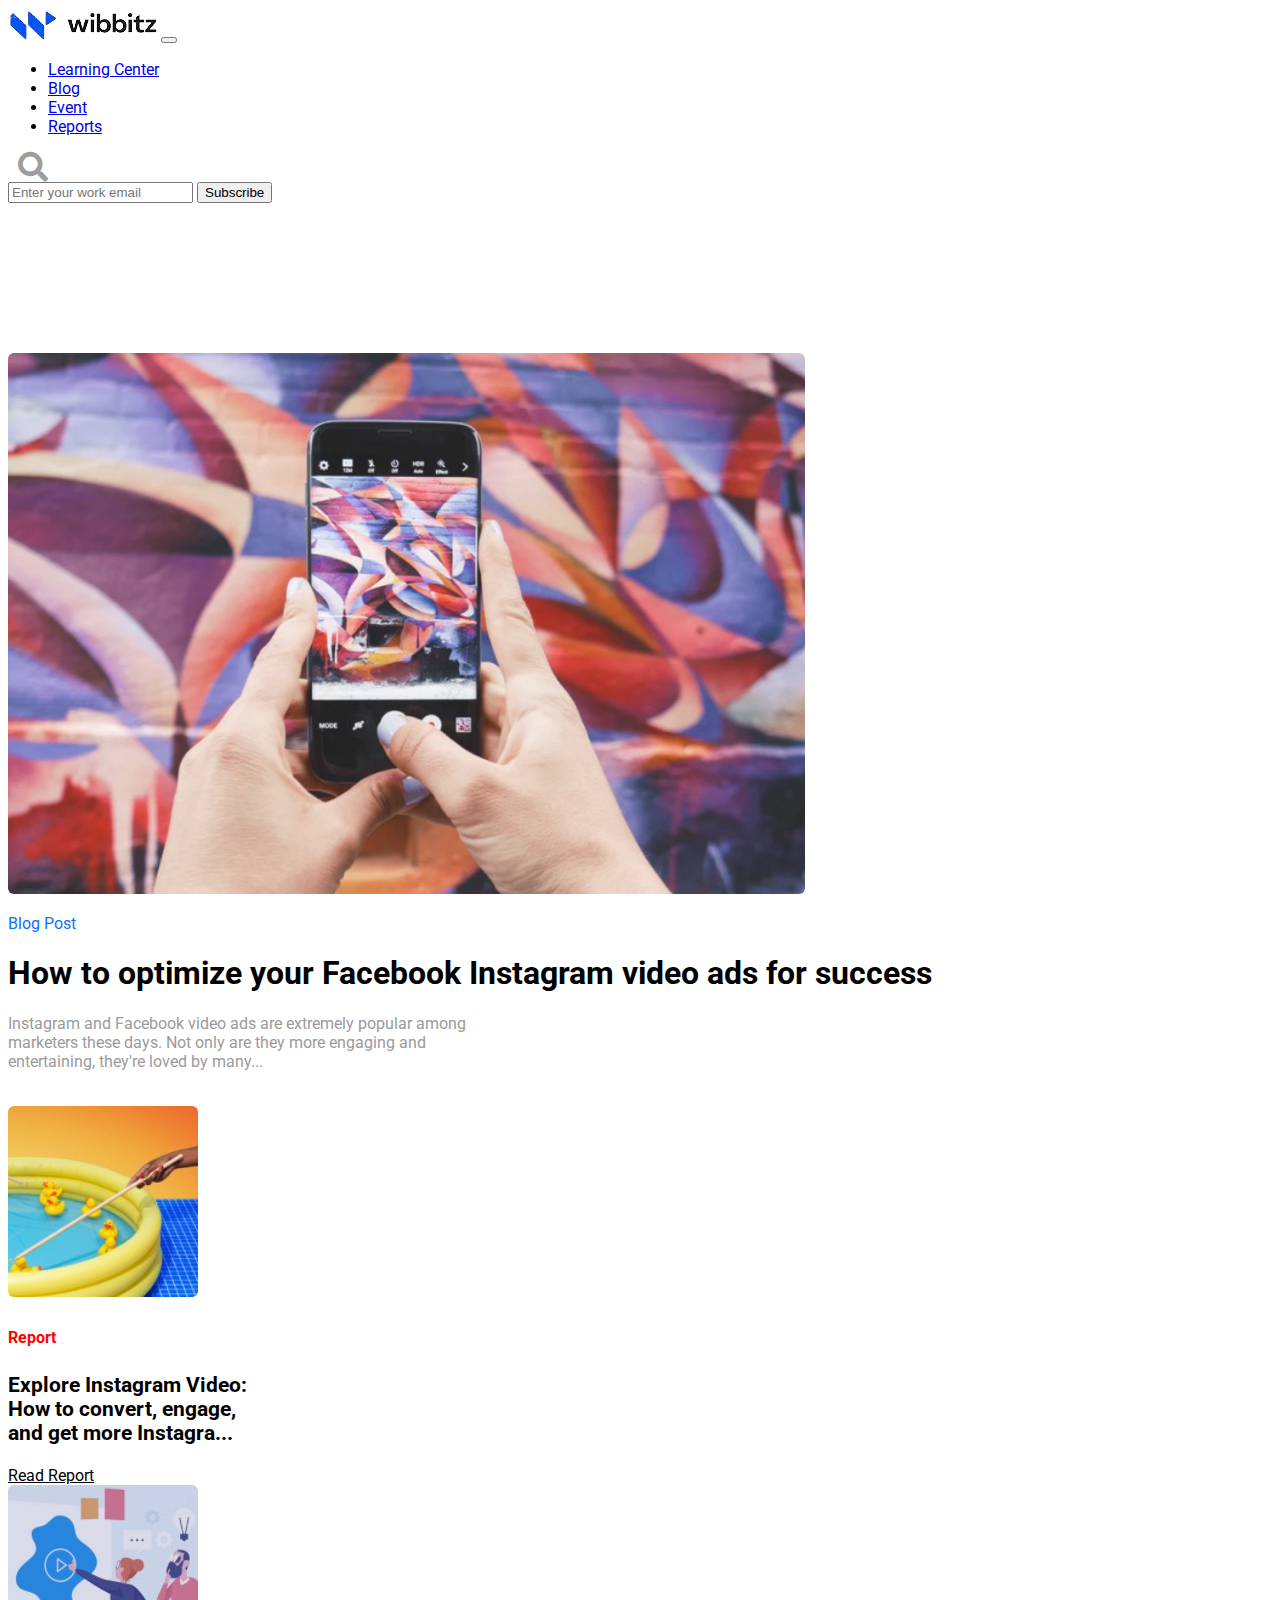
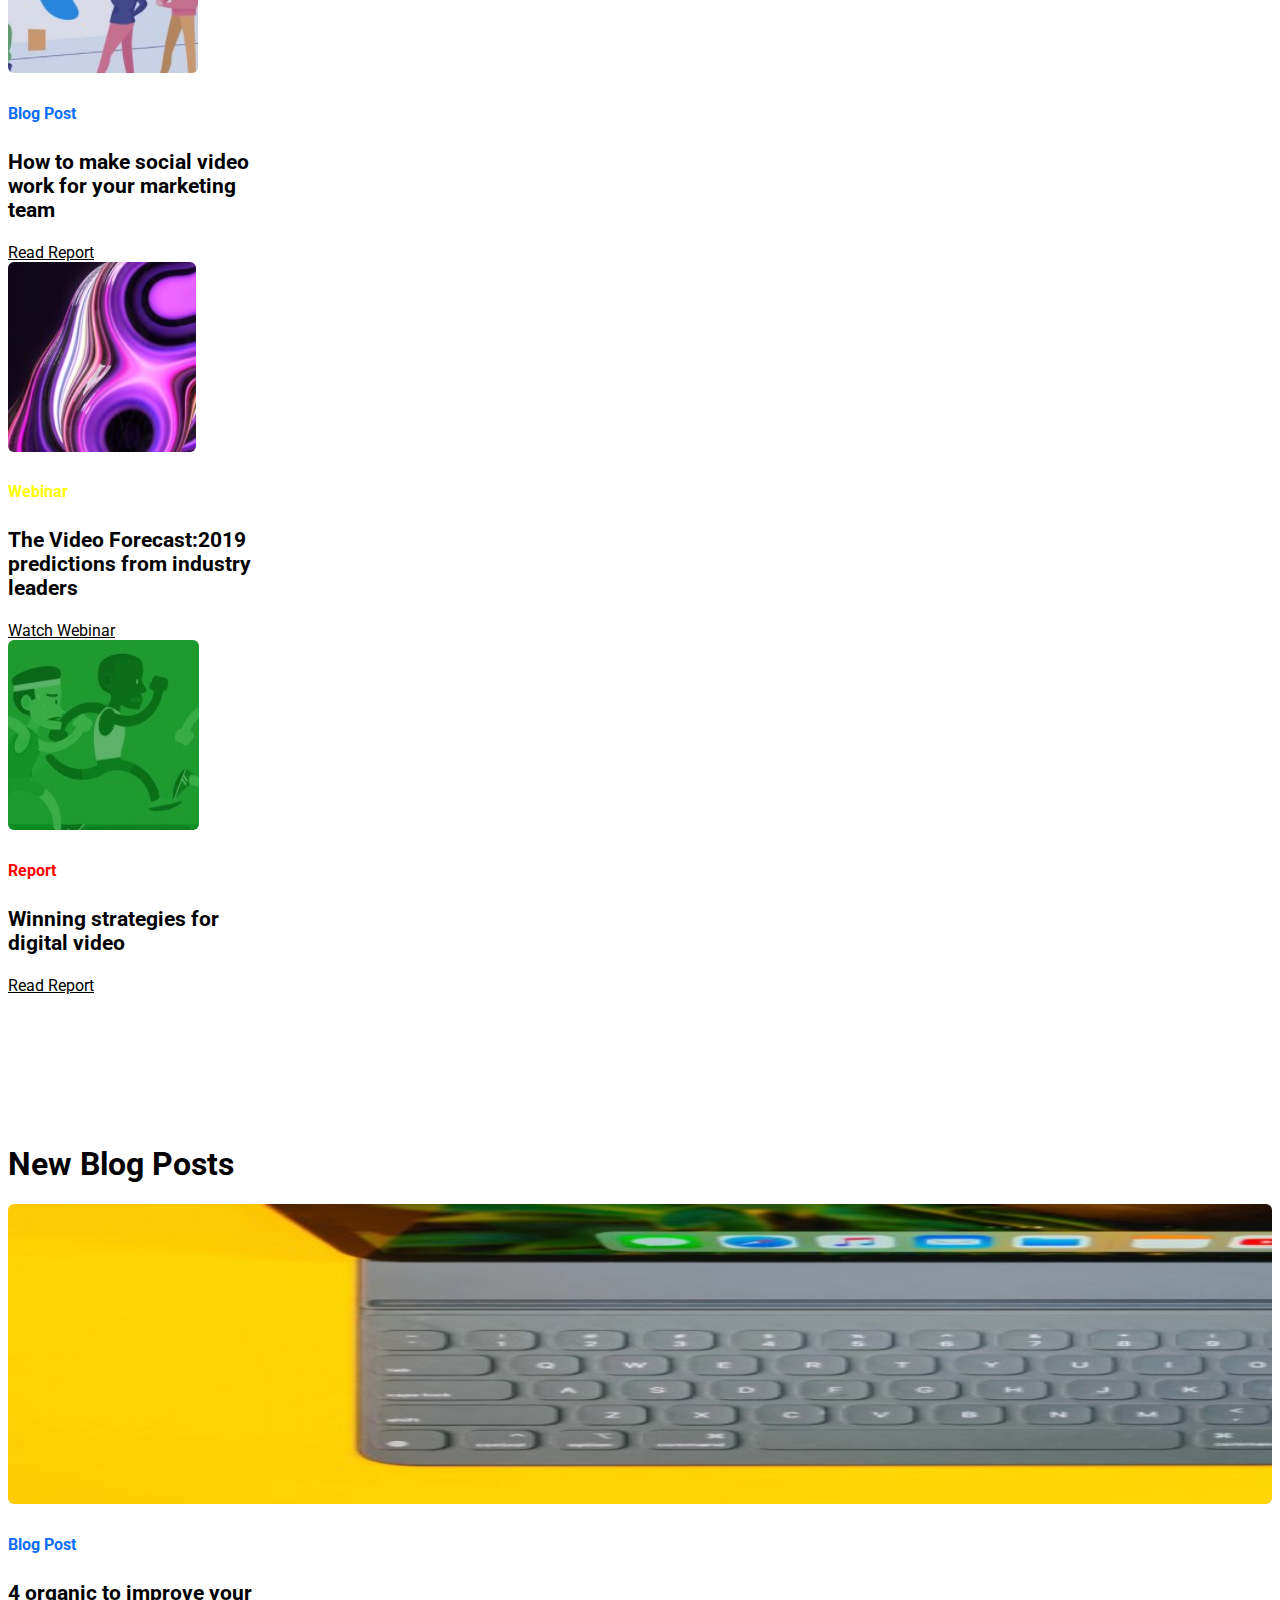
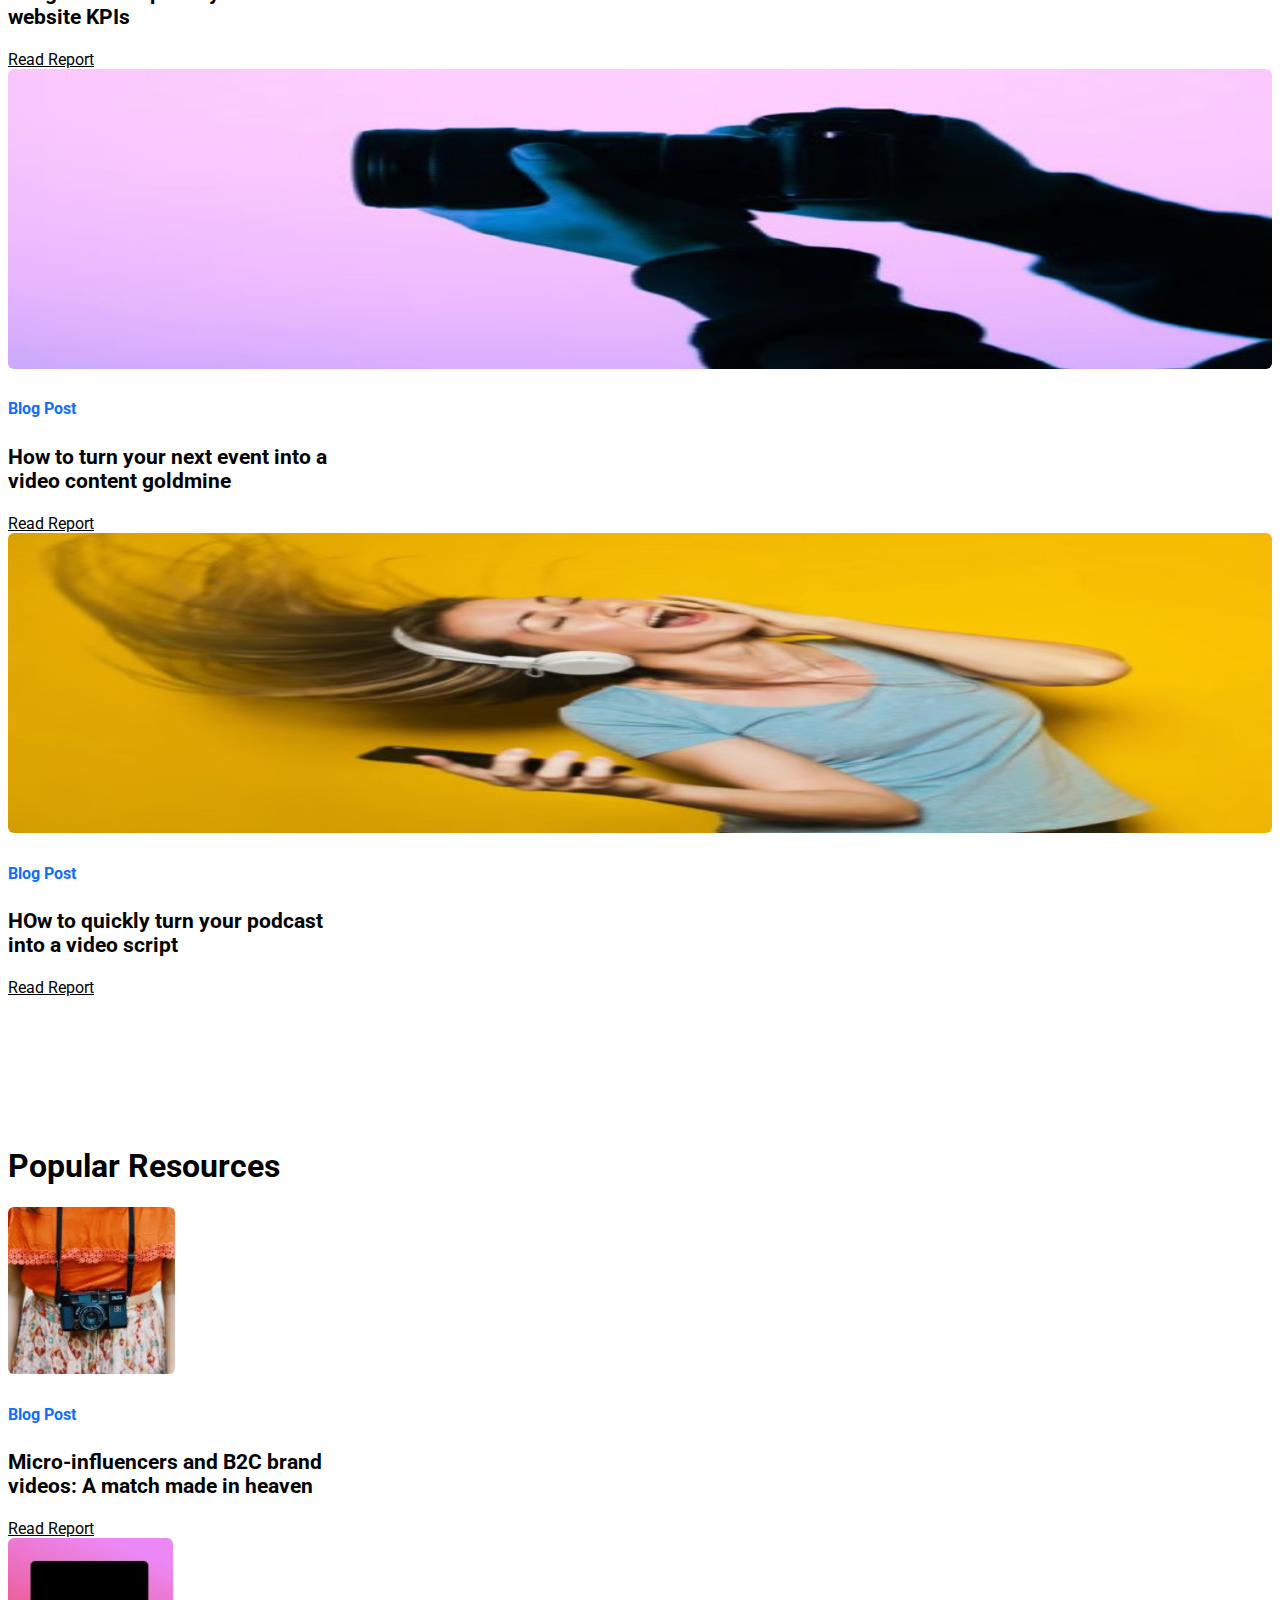
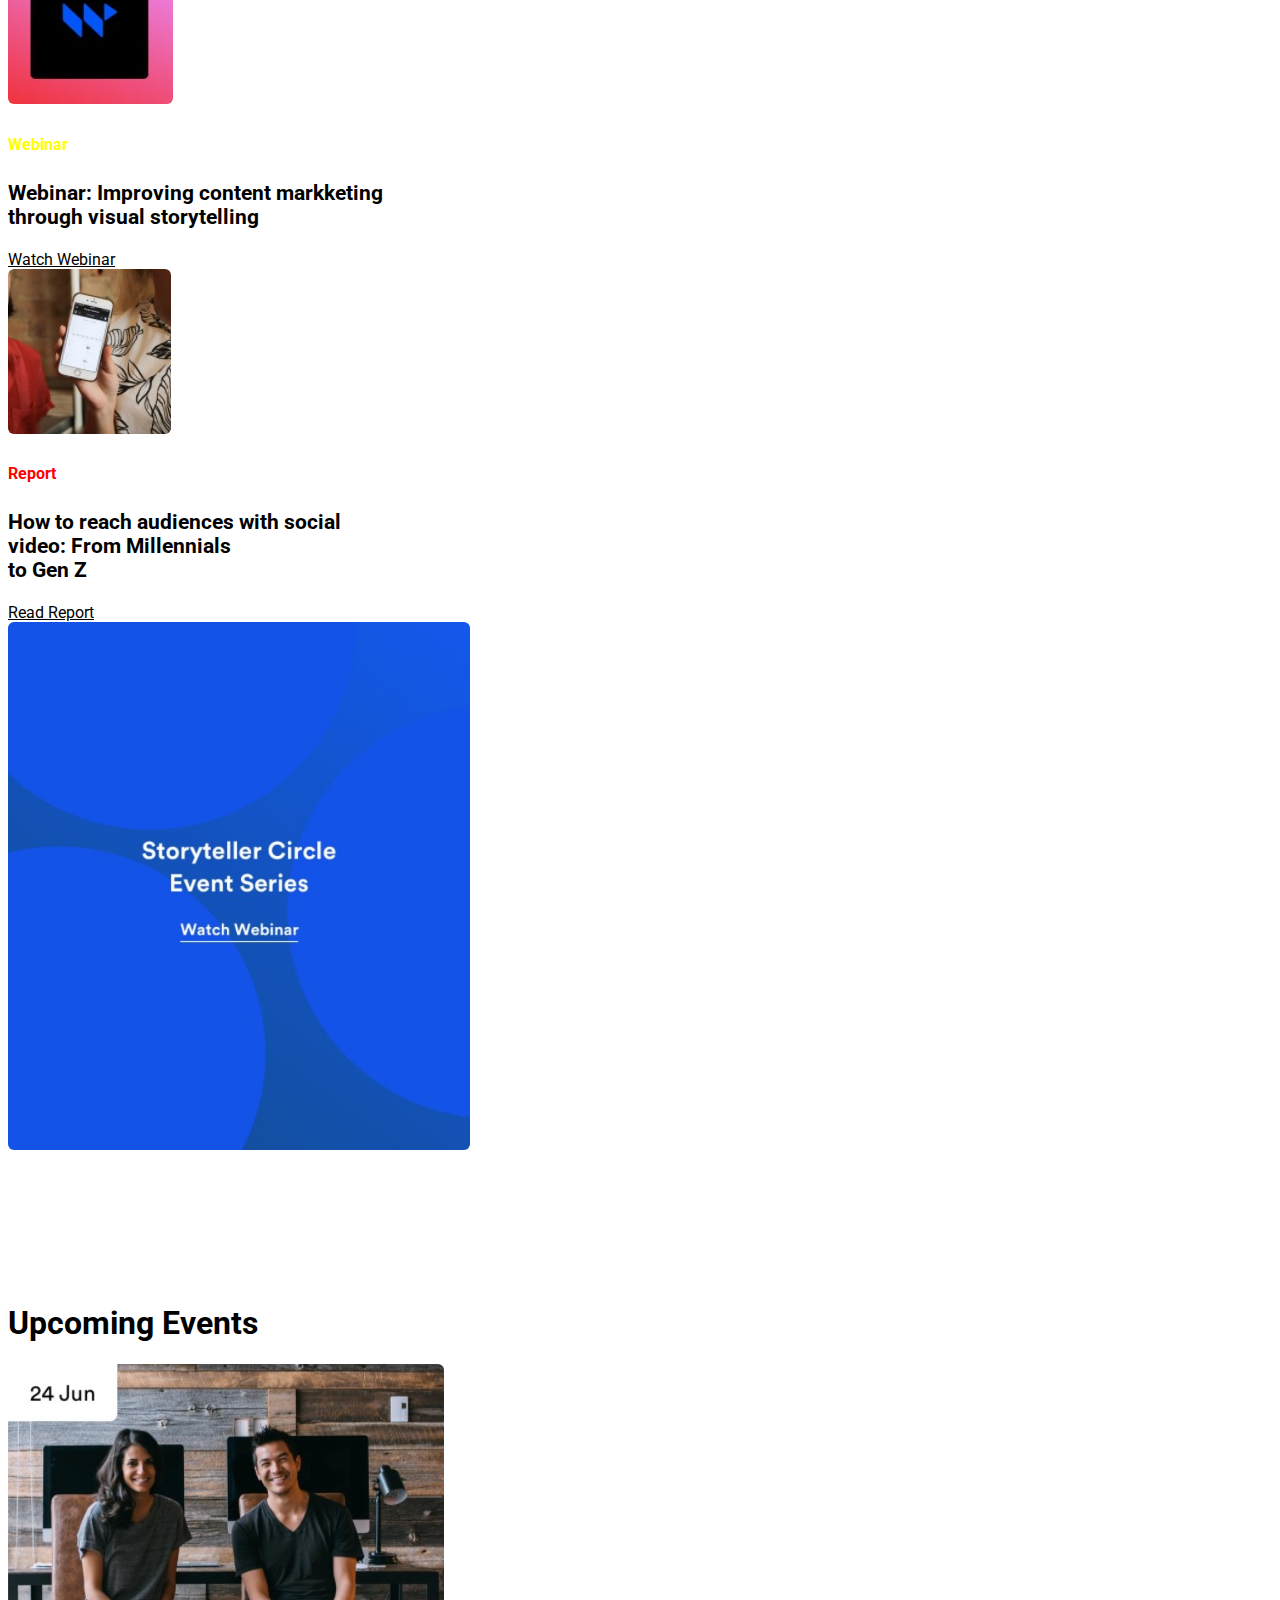
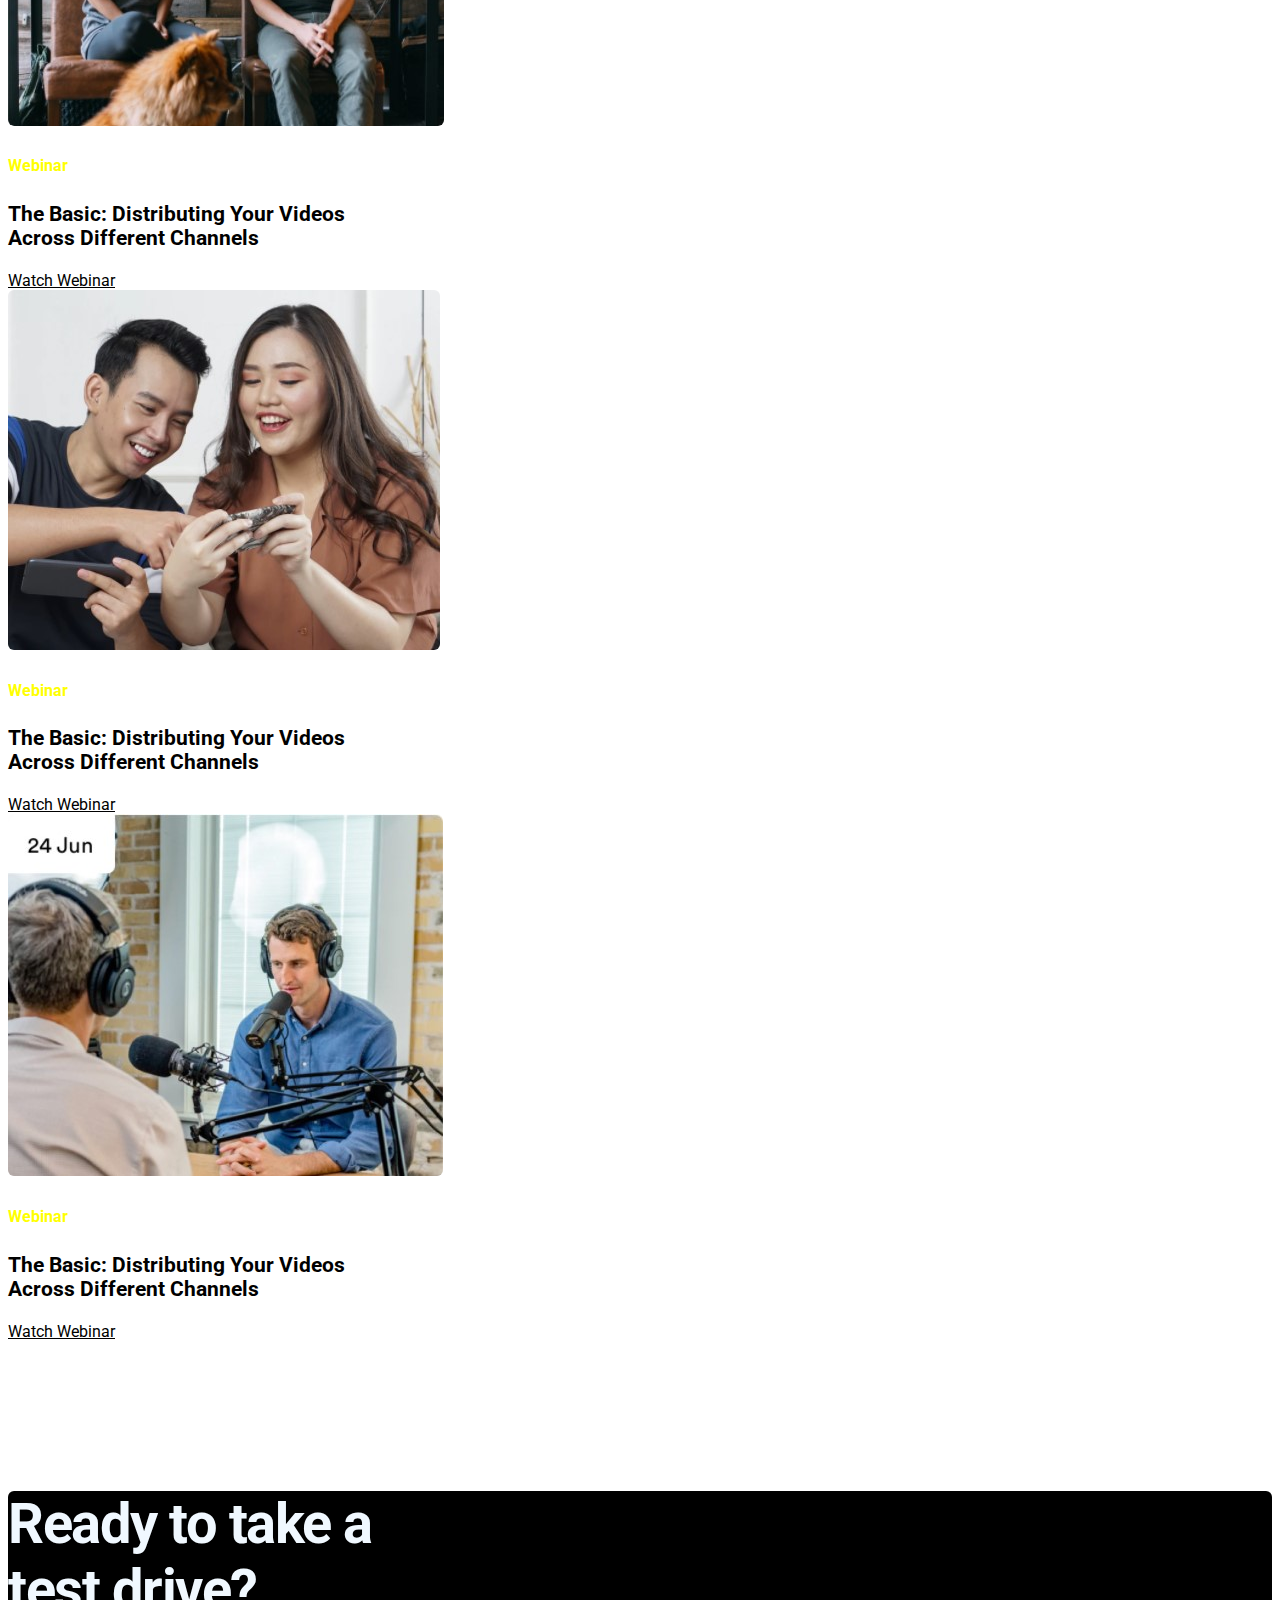
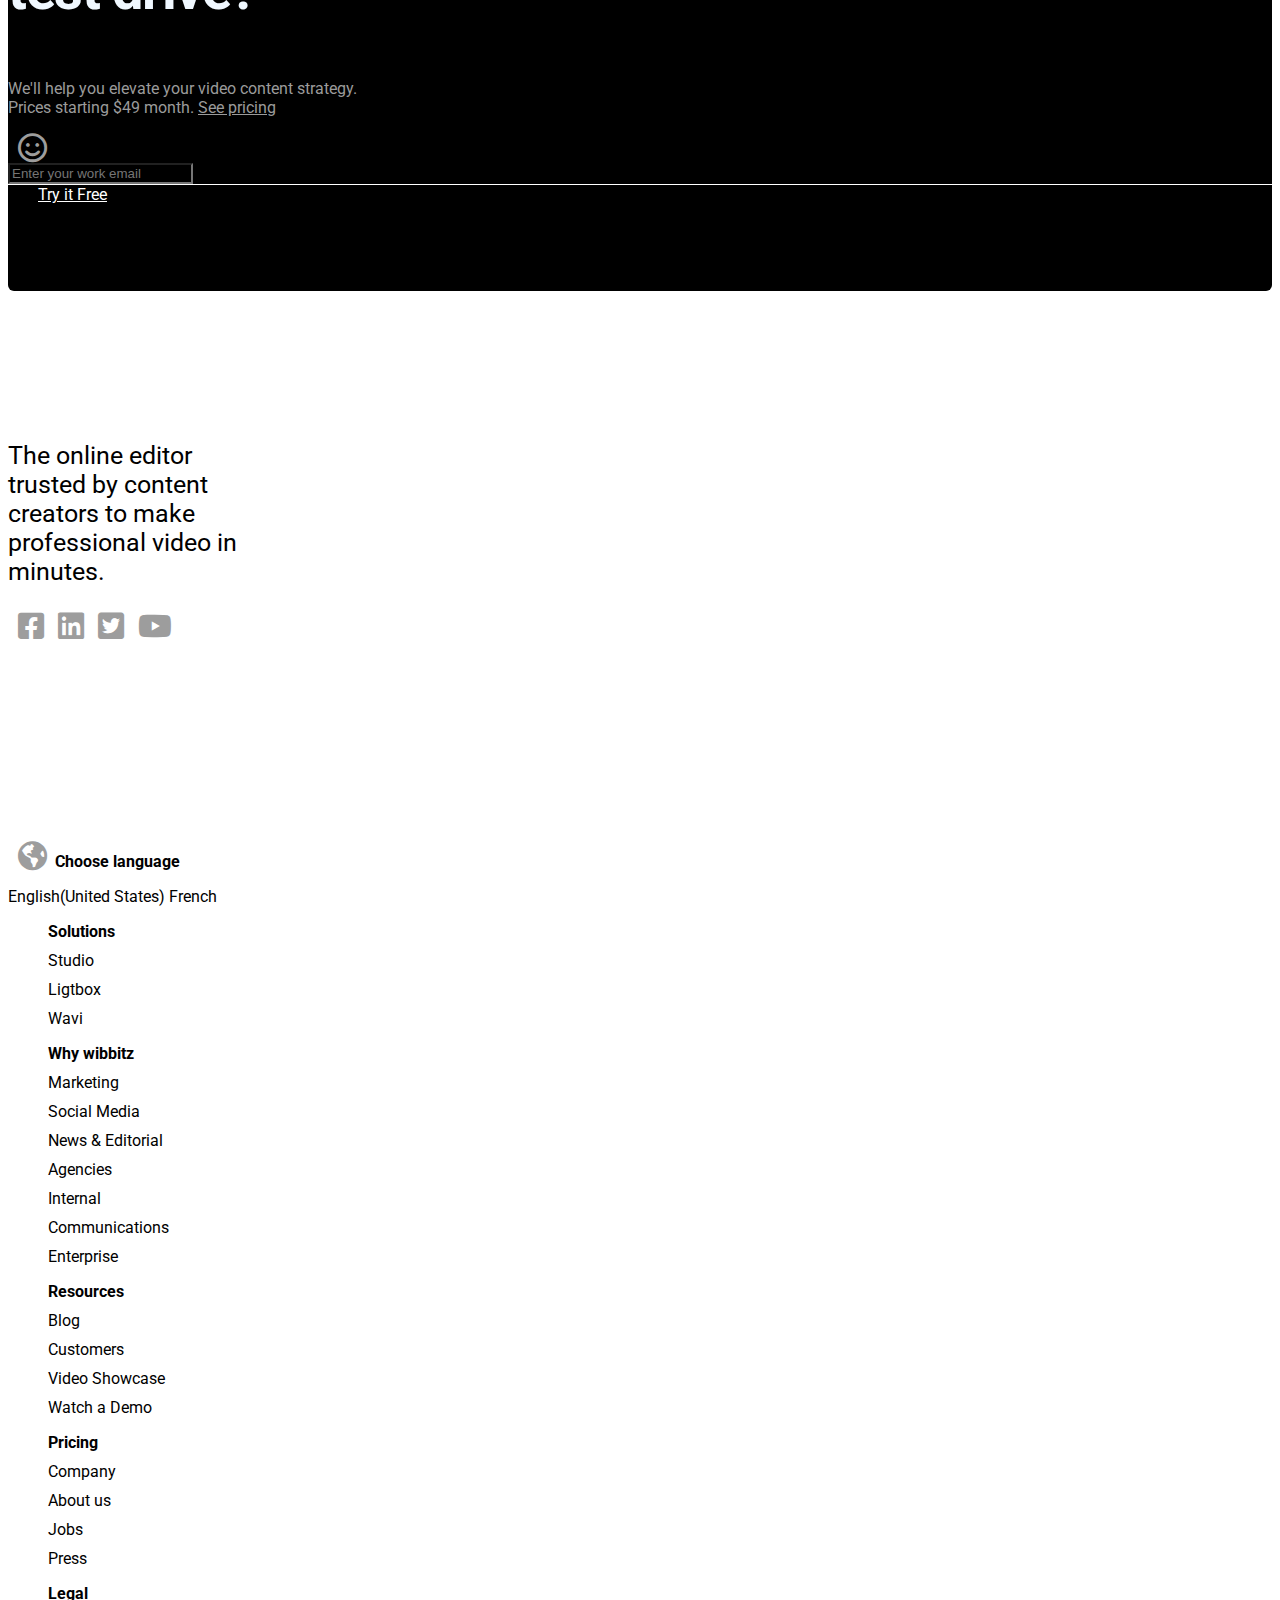
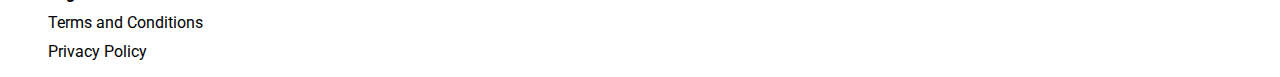
<file: index.html>
<!DOCTYPE html>
<html lang="en">
<head>
    <meta charset="UTF-8">
    <meta name="viewport" content="width=device-width, initial-scale=1.0">
    <link href="https://cdn.jsdelivr.net/npm/bootstrap@5.0.0-beta1/dist/css/bootstrap.min.css" rel="stylesheet" integrity="sha384-giJF6kkoqNQ00vy+HMDP7azOuL0xtbfIcaT9wjKHr8RbDVddVHyTfAAsrekwKmP1" crossorigin="anonymous">
    <link rel="stylesheet" href="https://use.fontawesome.com/releases/v5.6.1/css/all.css" integrity="sha384gfdkjb5BdAXd+lj+gudLWI+BXq4IuLW5IT+brZEZsLFm++aCMlF1V92rMkPaX4PP" crossorigin="anonymous">
    <link rel="stylesheet" href="wibbitz.css">
    <link rel="preconnect" href="https://fonts.gstatic.com">
    <link href="https://fonts.googleapis.com/css2?family=Roboto:wght@400;700&display=swap" rel="stylesheet">

    <title>wibbitz</title>
</head>
<body>
    <header>
    <nav class="navbar navbar-expand-lg navbar-light bg-white  py-5 fixed-top">
        <div class="container">
          <img src="wibbitz img/logo.png" alt="">
          <button class="navbar-toggler" type="button" data-bs-toggle="collapse" data-bs-target="#navbarSupportedContent" aria-controls="navbarSupportedContent" aria-expanded="false" aria-label="Toggle navigation">
            <span class="navbar-toggler-icon"></span>
        </button>

          <div class="collapse navbar-collapse " id="navbarSupportedContent">
            <ul class="navbar-nav me-auto mx-auto mb-2 mb-lg-0">
              <li class="nav-item ">
                <a class="nav-link" aria-current="page" href="index.html">Learning Center</a>
              </li>
              <li class="nav-item">
                <a class="nav-link" href="#">Blog</a>
              </li>
              <li class="nav-item">
                <a class="nav-link" target="blank" href="index2.html">Event</a>
              </li>
              <li class="nav-item">
                <a class="nav-link" href="#">Reports</a>
              </li>
              
            </ul>
            <i class="fas fa-search me-5"></i>
            <form class="d-flex">
             
              <input class="form-control " type="email" placeholder="Enter your work email" aria-label="email" name="email" id="Email">
              <button class="btn  btn-primary " type="submit">Subscribe</button>
            </form>
          </div>
        </div>
      </nav>
</header>



   <div class="container mt-5" >
       <div class="row " style="margin-top:150px;">
           <div class="col-sm-6 first">
            <div class="card border-0">
                <img src="wibbitz img/main-row1.jpg" class="card-img-top" alt="...">
                <div class="card-body ">
                    <p class="btn">Blog Post</p>
                  <h1 class="card-title">How to optimize your Facebook  Instagram video ads for success</h1>
                  <p class="card-text">Instagram and Facebook video ads are extremely popular among <br> marketers these days. Not only are they more engaging and <br> entertaining, they're loved by many...</p>
                  <a href="#" class="btn btn-primary">Read Story</a>
                </div>
              </div>
           </div>

           <div class="col-sm-6 second">
           
            <div class="card mb-3 " >
                <div class="row g-0">
                  <div class="col-md-4">
                    <img src="wibbitz img/main-row-col2.jpg" alt="...">
                  </div>
                  <div class="col-md-8">
                    <div class="card-body">
                      <h5 style="color: red;">Report</h5>
                      <p class="card-text">Explore Instagram Video: <br>
                    How to convert, engage, <br>
                and get more Instagra...</p>
                   <a class="read" href="#" >Read Report</a>
                    </div>
                  </div>
                </div>
              </div>

              <div class="card mb-3" >
                <div class="row g-0">
                  <div class="col-md-4">
                    <img src="wibbitz img/Blog-Post.jpg" alt="...">
                  </div>
                  <div class="col-md-8">
                    <div class="card-body">
                      <h5 style="color: #0d6efd;" >Blog Post</h5>
                      <p class="card-text">How to make social video <br> work for your marketing <br>team</p>
                      <a class="read" href="#" >Read Report</a>
                    </div>
                  </div>
                </div>
              </div>
              <div class="card mb-3" >
                <div class="row g-0">
                  <div class="col-md-4">
                    <img src="wibbitz img/webinar.jpg" alt="...">
                  </div>
                  <div class="col-md-8">
                    <div class="card-body">
                      <h5 style="color: yellow;" >Webinar</h5>
                      <p class="card-text">The Video Forecast:2019 <br> predictions from industry <br> leaders</p>
                      <a class="read" href="#" >Watch Webinar</a>
                    </div>
                  </div>
                </div>
              </div>
              <div class="card mb-3" >
                <div class="row g-0">
                  <div class="col-md-4">
                    <img src="wibbitz img/Report.jpg" alt="...">
                  </div>
                  <div class="col-md-8">
                    <div class="card-body">
                      <h5 style="color: red;" >Report</h5>
                      <p class="card-text">Winning strategies for <br> digital video</p>
                      <a class="read" href="#" >Read Report</a>
                    </div>
                  </div>
                </div>
              </div>


           </div>
       </div>

<div class="row new-blog" style="margin-top: 150px;">
    <h1 class="card-title mb-5">New Blog Posts</h1>
    <div class="col-sm-4">
        <div class="card" >
           
            <img src="wibbitz img/new-blog1.jpg" class="card-img-top " alt="...">
            <div class="card-body">
              <h5 class="mb-3" style="color: #0d6efd;">Blog Post</h5>
              <p class="card-text">4 organic to improve your <br> website KPIs</p>
              <a class="read" href="#" >Read Report</a>
            </div>
          </div>

    </div>

    <div class="col-sm-4">

    <div class="card" >
  <img src="wibbitz img/new-blog2.jpg" class="card-img-top" alt="...">
  <div class="card-body">
    <h5 class="mb-3" style="color: #0d6efd;">Blog Post</h5>
    <p class="card-text">How to turn your next event into a <br> video content goldmine</p>
    <a class="read" href="#" >Read Report</a>
  </div>
</div>

    </div>
    <div class="col-sm-4">

        <div class="card" >
            <img src="wibbitz img/new-blog3.jpg" class="card-img-top" alt="...">
            <div class="card-body">
              <h5 class="mb-3" style="color: #0d6efd;">Blog Post</h5>
              <p class="card-text">HOw to quickly turn your podcast <br> into a video script  </p>
              <a class="read" href="#" >Read Report</a>
            </div>
          </div>
    </div>
</div>


<div class="row" style="margin-top: 150px;">
    <h1 class="card-title mb-5">Popular Resources</h1>
    
    <div class="col-sm-7 second">
           
        

          <div class="card mb-3" >
            <div class="row g-0">
              <div class="col-md-4">
                <img src="wibbitz img/popular1.jpg" alt="...">
              </div>
              <div class="col-md-8">
                <div class="card-body">
                  <h5 style="color: #0d6efd;" >Blog Post</h5>
                  <p class="card-text">Micro-influencers and B2C brand <br> videos: A match made in heaven </p>
                  <a class="read" href="#" >Read Report</a>
                </div>
              </div>
            </div>
          </div>
          <div class="card mb-3" >
            <div class="row g-0">
              <div class="col-md-4">
                <img src="wibbitz img/popular2.jpg" alt="...">
              </div>
              <div class="col-md-8">
                <div class="card-body">
                  <h5 style="color: yellow;" >Webinar</h5>
                  <p class="card-text">Webinar: Improving content markketing <br> through visual storytelling </p>
                  <a class="read" href="#" >Watch Webinar</a>
                </div>
              </div>
            </div>
          </div>
          <div class="card mb-3" >
            <div class="row g-0">
              <div class="col-md-4">
                <img src="wibbitz img/popular3.jpg" alt="...">
              </div>
              <div class="col-md-8">
                <div class="card-body">
                  <h5 style="color: red;" >Report</h5>
                  <p class="card-text">How to reach audiences with social <br> video: From Millennials <br> to Gen Z</p>
                  <a class="read" href="#" >Read Report</a>
                </div>
              </div>
            </div>
          </div>


       </div>


    <div class="col-sm-4 ">
       <img src="wibbitz img/popular4.jpg" alt="" style="   height: 33em;">

    </div>
</div>



<div class="row events" style="margin-top: 150px;">
    <h1 class="card-title mb-5">Upcoming Events</h1>
    <div class="col-sm-4">
        <div class="card" >
           
            <img src="wibbitz img/events1.jpg" class="card-img-top " alt="...">
            <div class="card-body">
              <h5 class="mb-3" style="color: yellow;">Webinar</h5>
              <p class="card-text">The Basic: Distributing Your  Videos <br>Across Different Channels</p>
              <a class="read" href="#" >Watch Webinar</a>
            </div>
          </div>

    </div>

    <div class="col-sm-4">

    <div class="card" >
  <img src="wibbitz img/event2.jpg" class="card-img-top" alt="...">
  <div class="card-body">
    <h5 class="mb-3" style="color:yellow;">Webinar</h5>
    <p class="card-text">The Basic: Distributing Your Videos <br> Across Different Channels</p>
    <a class="read" href="#" >Watch Webinar</a>
  </div>
</div>

    </div>
    <div class="col-sm-4">

        <div class="card" >
            <img src="wibbitz img/events3.jpg" class="card-img-top" alt="...">
            <div class="card-body">
              <h5 class="mb-3" style="color: yellow;">Webinar</h5>
              <p class="card-text">The Basic: Distributing Your  Videos <br> Across Different Channels</p>
              <a class="read" href="#" >Watch Webinar</a>
            </div>
          </div>
    </div>
</div>



   
    

<div class="row ready mb-5" style="margin-top: 150px;">
    <div class="col-sm">
        <div class="row ms-4">
            <div class="col-sm-7  mt-5 ">
               
                <div class="card-body border-0">
                    <p class="ready-text" style="color: aliceblue;">Ready to take a <br> test drive?
                    </p>
            <p style="color: #9b9b9b; "> We'll help you elevate your video content strategy. <br> Prices starting $49 month. <u> See pricing </u></p>
                </div>
              
            </div>
            <div class="col-sm-5 my-auto ">
                <form class="d-flex ">
                    <i class="far fa-smile mt-1 border-bottom"></i>
             <div style=" border-bottom: 1px solid white">
                    <input class="form-control border-0 " style=" background: black;   " type="email" placeholder="Enter your work email" aria-label="email">
                </div>
                   <a href="#" class="btn btn-primary">Try it Free</a>
                  </form>
               

            </div>
        </div>
        </div>

    </div>

<footer>
<div class="row footer-menu mb-5" style="margin-top: 150px; " >

    <div class="col-sm-3 ms-5">
         <p class="text">
             The online editor <br> trusted by content <br> creators to make <br> professional video in <br> minutes.
         </p>

         <div class="icon mt-5 ">
            <i class="fab fa-facebook-square"></i>
            <i class="fab fa-linkedin"></i>
            <i class="fab fa-twitter-square"></i>
            <i class="fab fa-youtube"></i>
         </div>
    <div class=" lang">
        <i class="fas fa-globe-americas"></i>&nbsp;
        <span class=" choose">Choose language</span>
        <p class="mt-3">English(United States)  <span class="ms-5">French</span> </p>
       
    </div>


    </div>
    <div class="col-sm-2">
       
       <ul class="list">
           <li>Solutions</li>
           <li>Studio</li>
           <li>Ligtbox</li>
           <li>Wavi</li>
       </ul>

    </div>

    <div class="col-sm-2">
         
       <ul class="list">
        <li>Why wibbitz</li>
        <li>Marketing </li>
        <li>Social Media </li>
        <li>News & Editorial</li>
        <li>Agencies</li>
        <li>Internal</li>
        <li>Communications</li>
        <li>Enterprise</li>
    </ul>
    </div>

    <div class="col-sm-2">
        <ul class="list">
            <li>Resources</li>
            <li>Blog</li>
            <li>Customers</li>
            <li>Video Showcase</li>
            <li>Watch a Demo</li>
        </ul>

    </div>


    <div class="col-sm-2 ">
        <ul class="list">
            <li>Pricing</li>
            <li>Company</li>
            <li>About us </li>
            <li>Jobs</li>
            <li>Press</li>
        </ul>
        <ul class="list mt-5">
            <li>Legal</li>
            <li>Terms and Conditions</li>
            <li>Privacy Policy </li>
            
        </ul>

    </div>
</div>


</footer>


   </div>








<script src="https://cdn.jsdelivr.net/npm/bootstrap@5.0.0-beta1/dist/js/bootstrap.bundle.min.js" integrity="sha384-ygbV9kiqUc6oa4msXn9868pTtWMgiQaeYH7/t7LECLbyPA2x65Kgf80OJFdroafW" crossorigin="anonymous"></script>
<script src="https://cdn.jsdelivr.net/npm/@popperjs/core@2.5.4/dist/umd/popper.min.js" integrity="sha384-q2kxQ16AaE6UbzuKqyBE9/u/KzioAlnx2maXQHiDX9d4/zp8Ok3f+M7DPm+Ib6IU" crossorigin="anonymous"></script>
<script src="https://cdn.jsdelivr.net/npm/bootstrap@5.0.0-beta1/dist/js/bootstrap.min.js" integrity="sha384-pQQkAEnwaBkjpqZ8RU1fF1AKtTcHJwFl3pblpTlHXybJjHpMYo79HY3hIi4NKxyj" crossorigin="anonymous"></script>

</body>
</html>
</file>
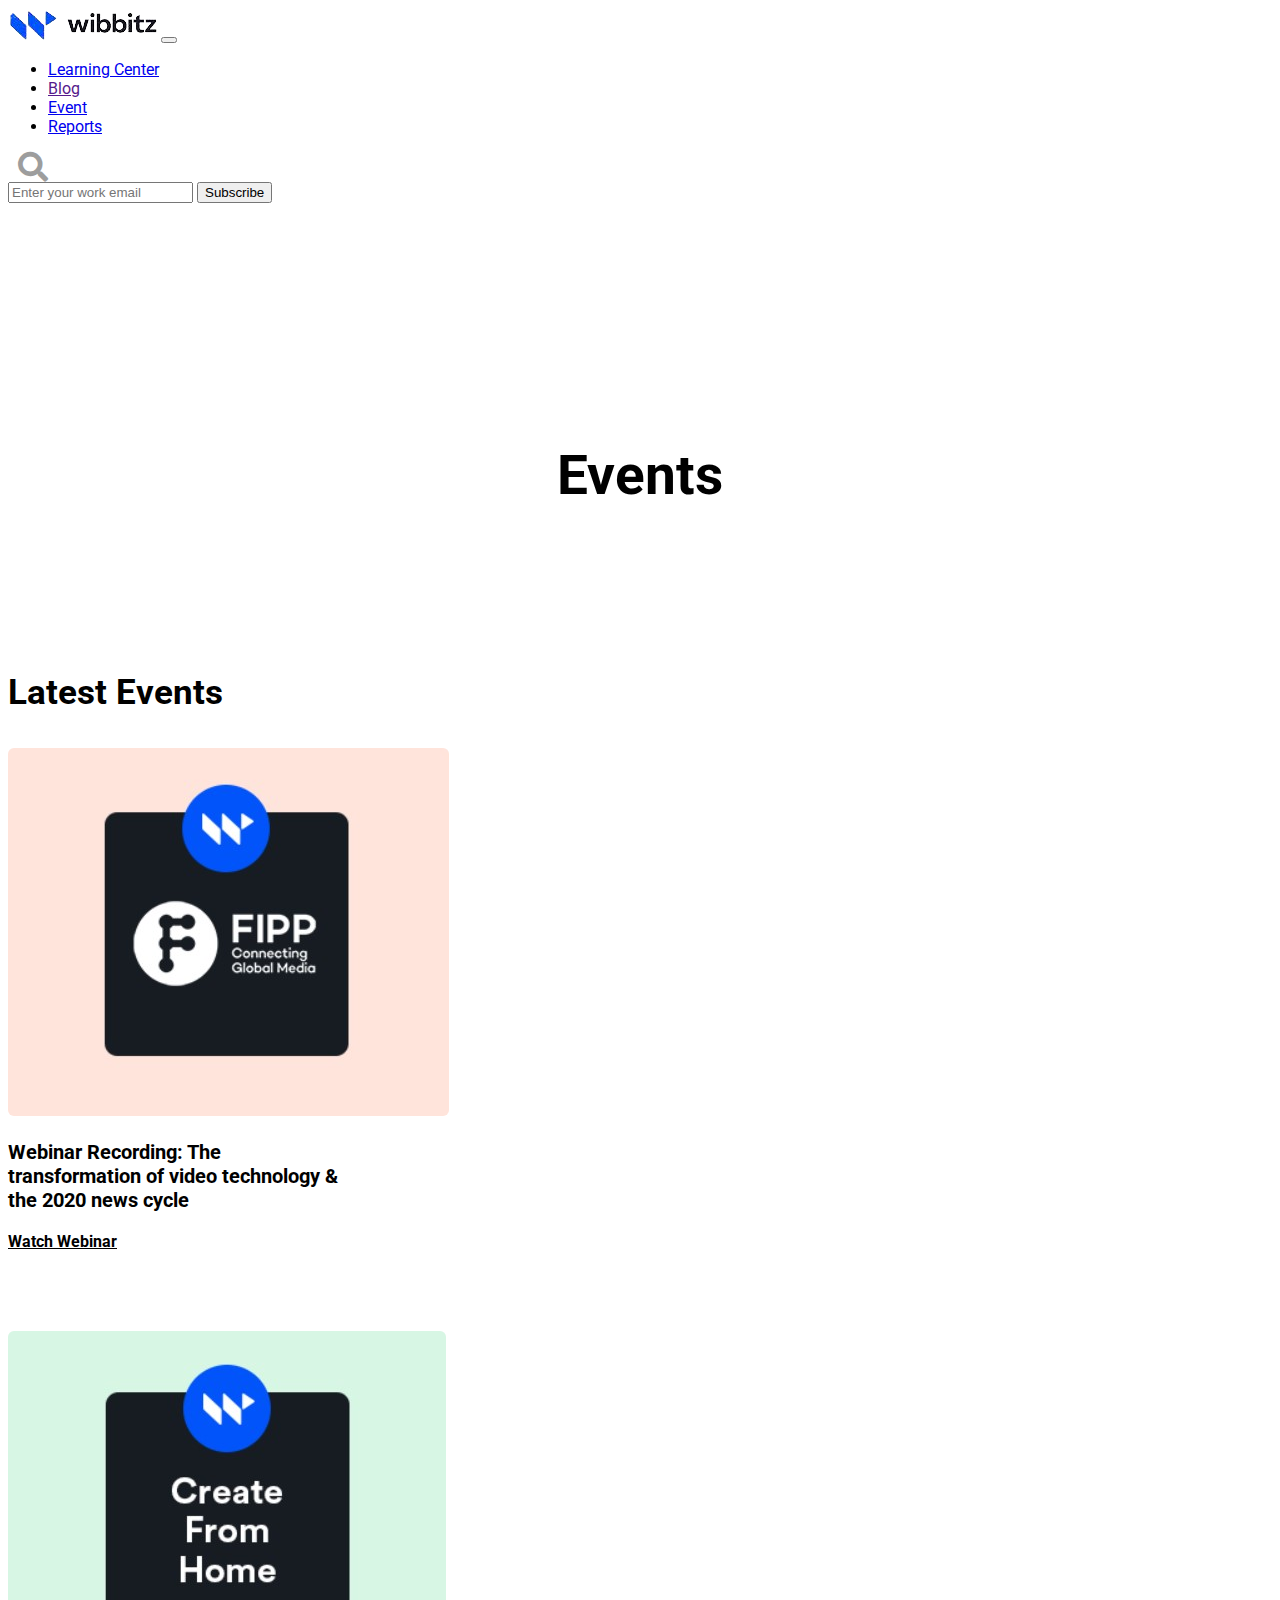
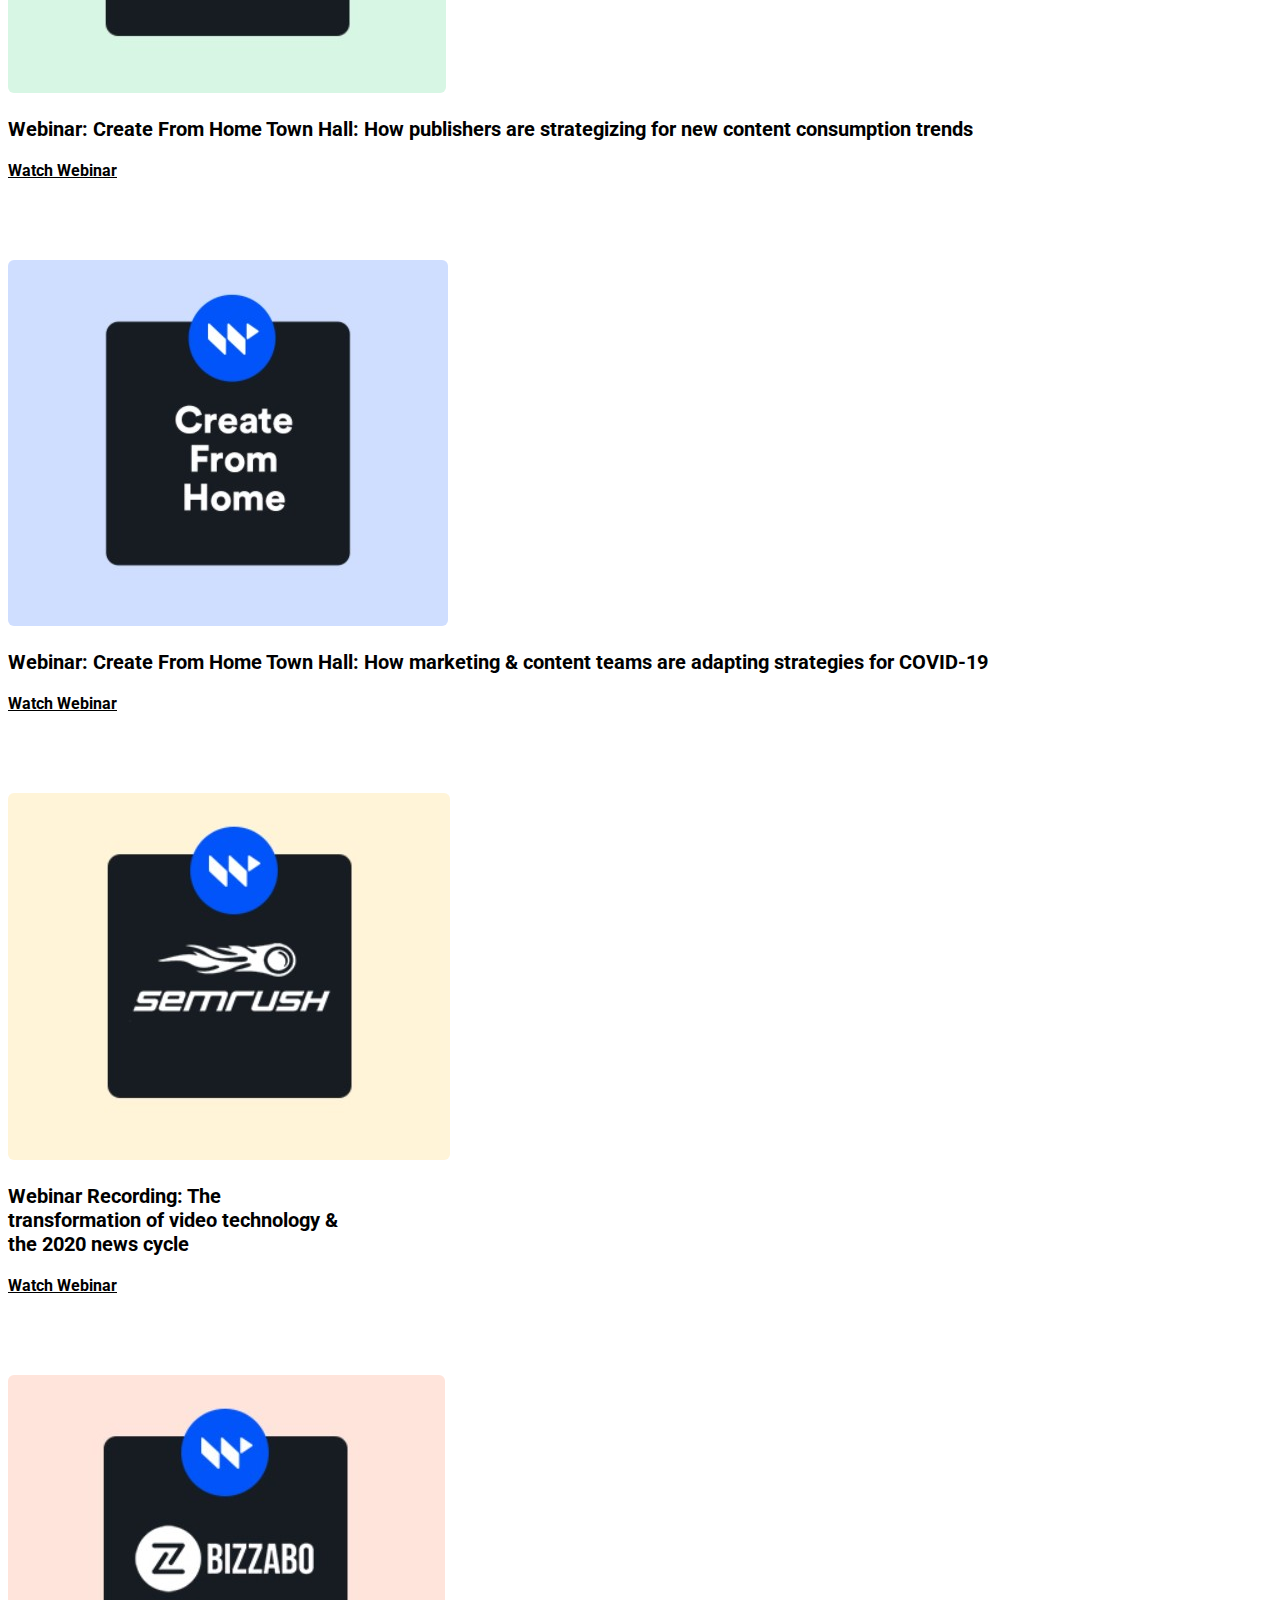
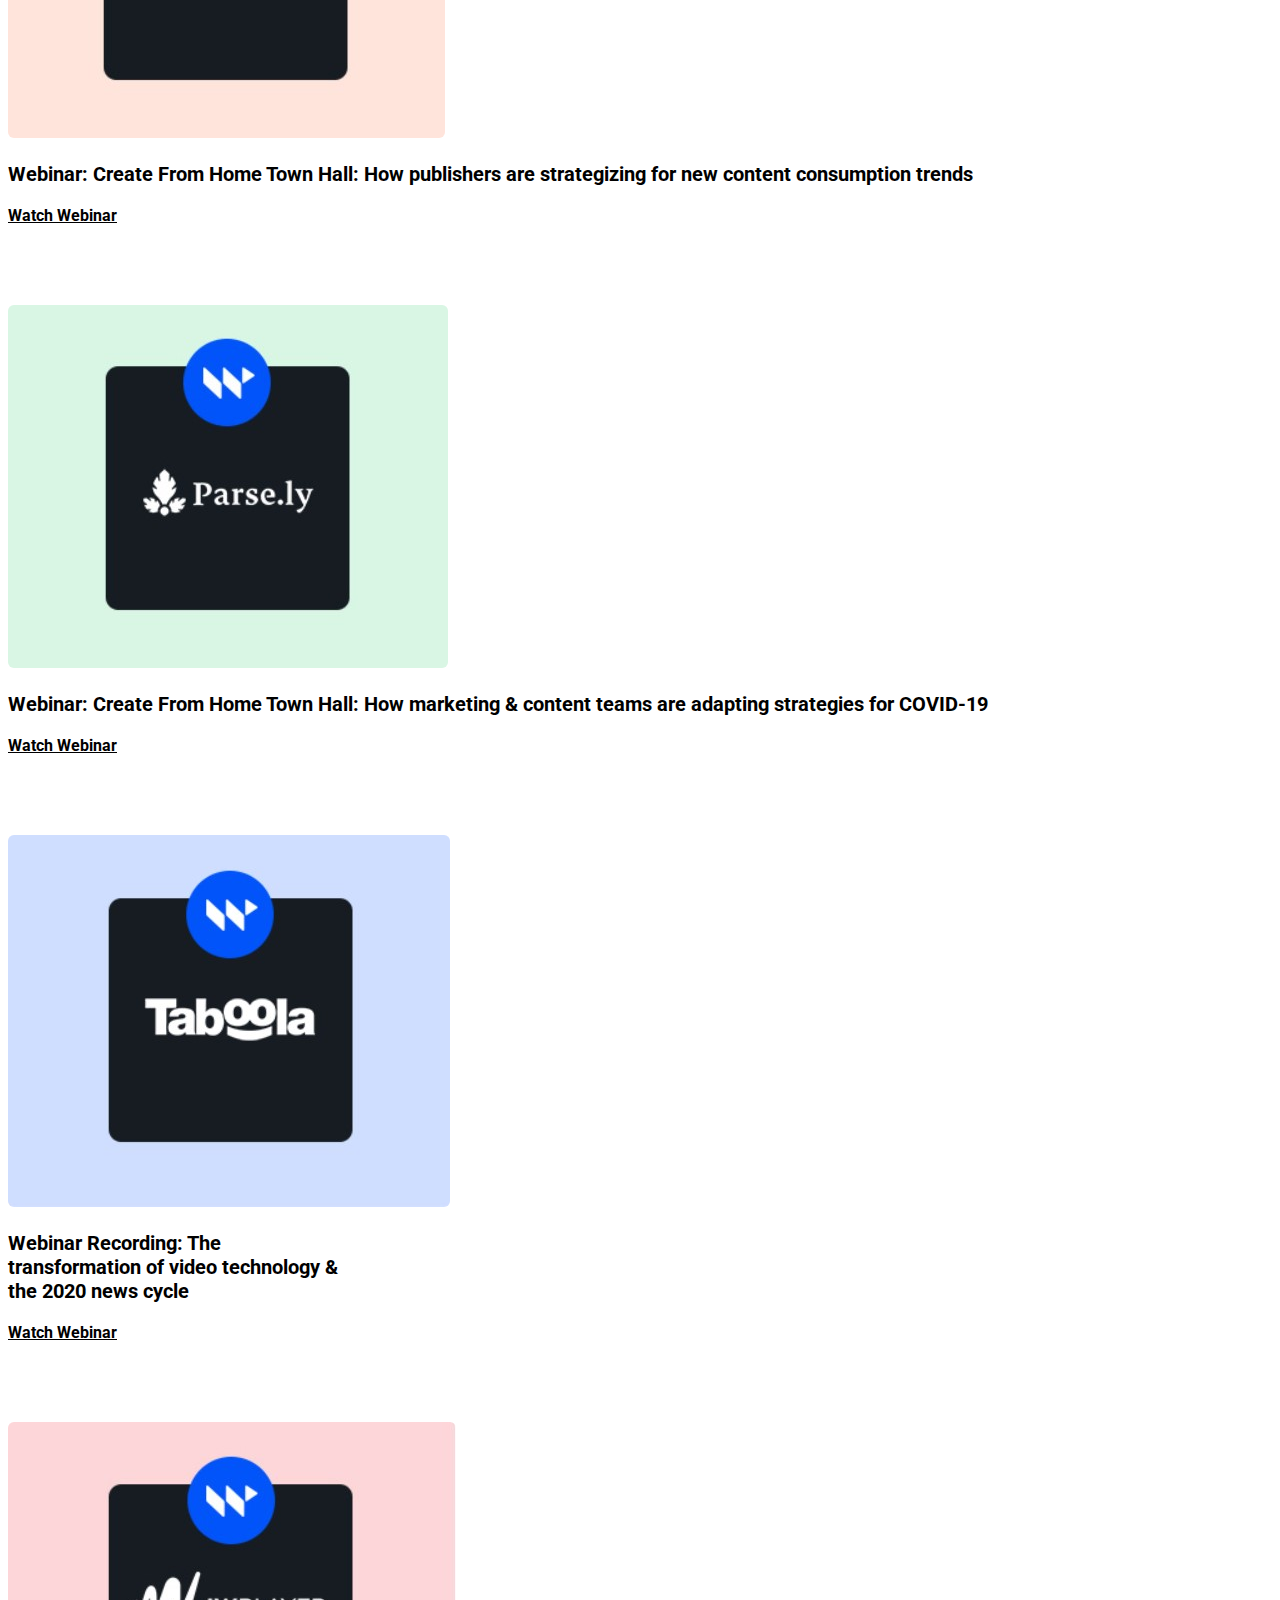
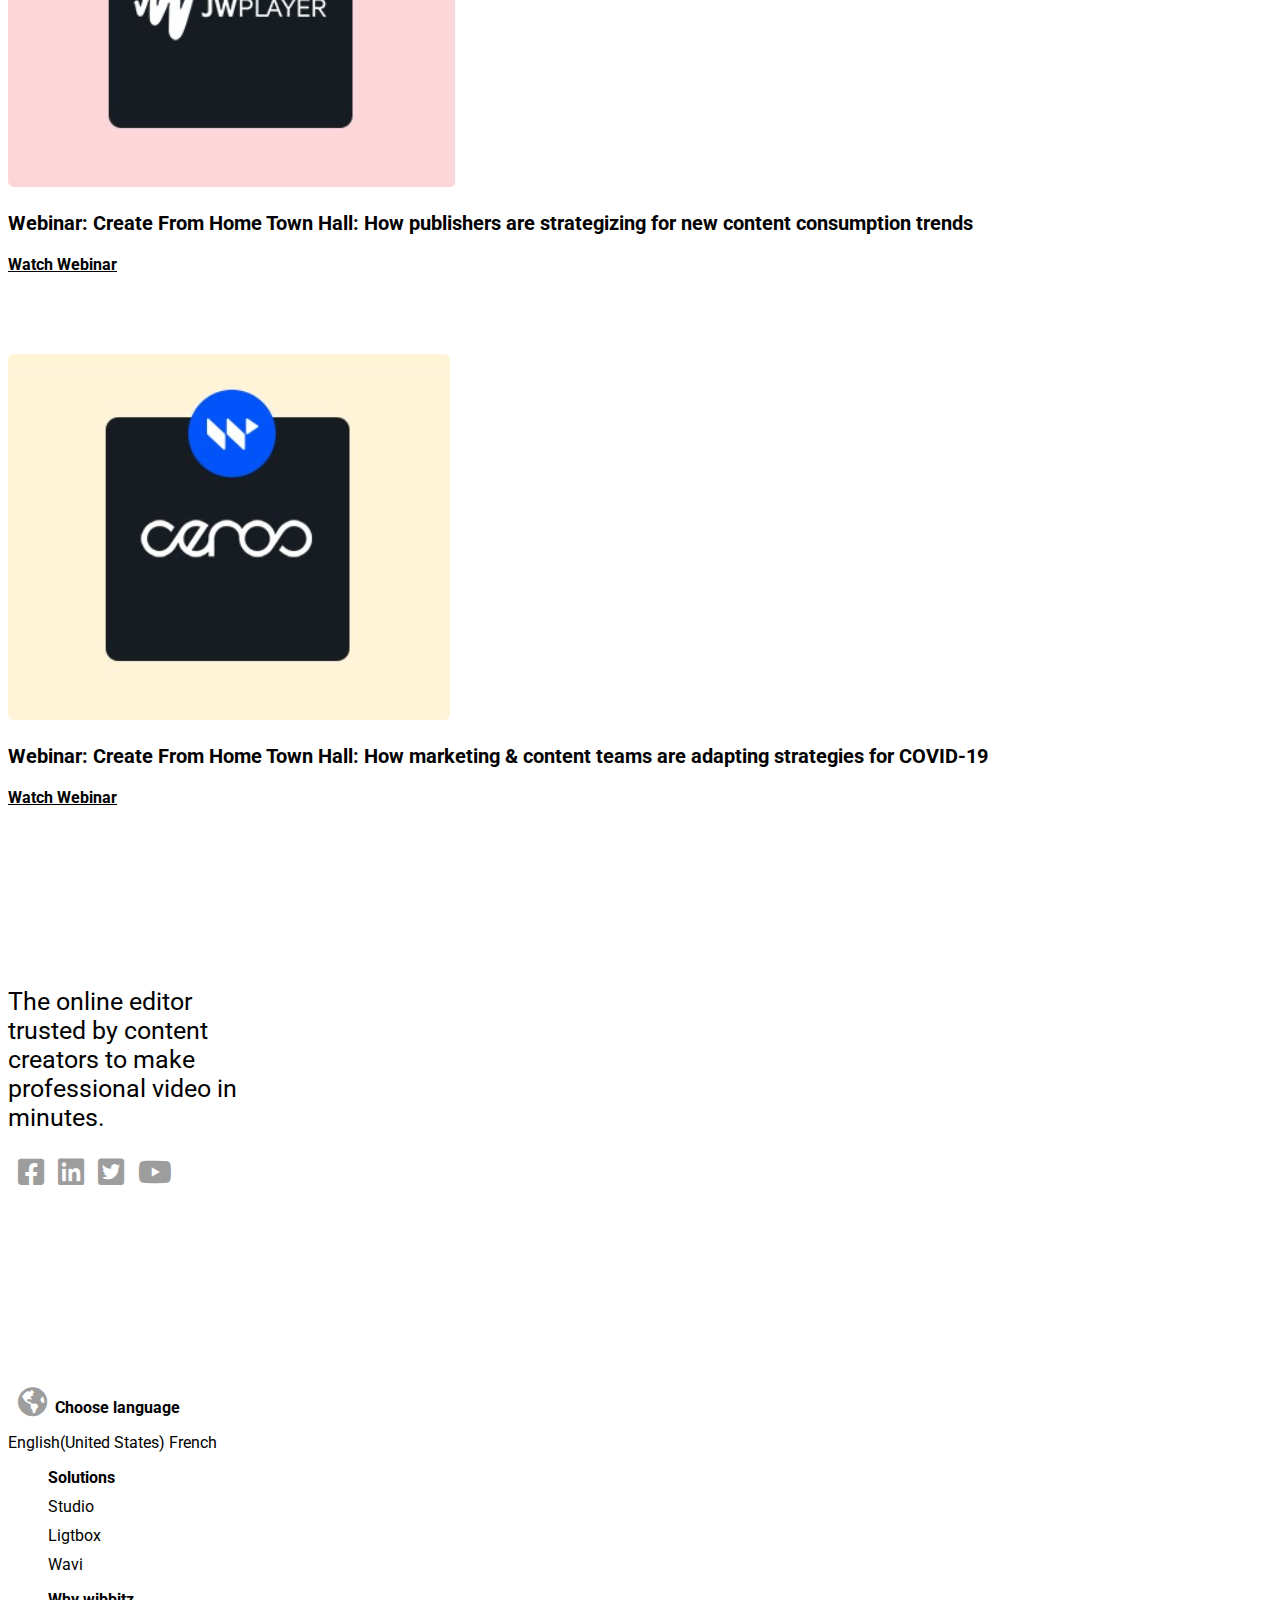
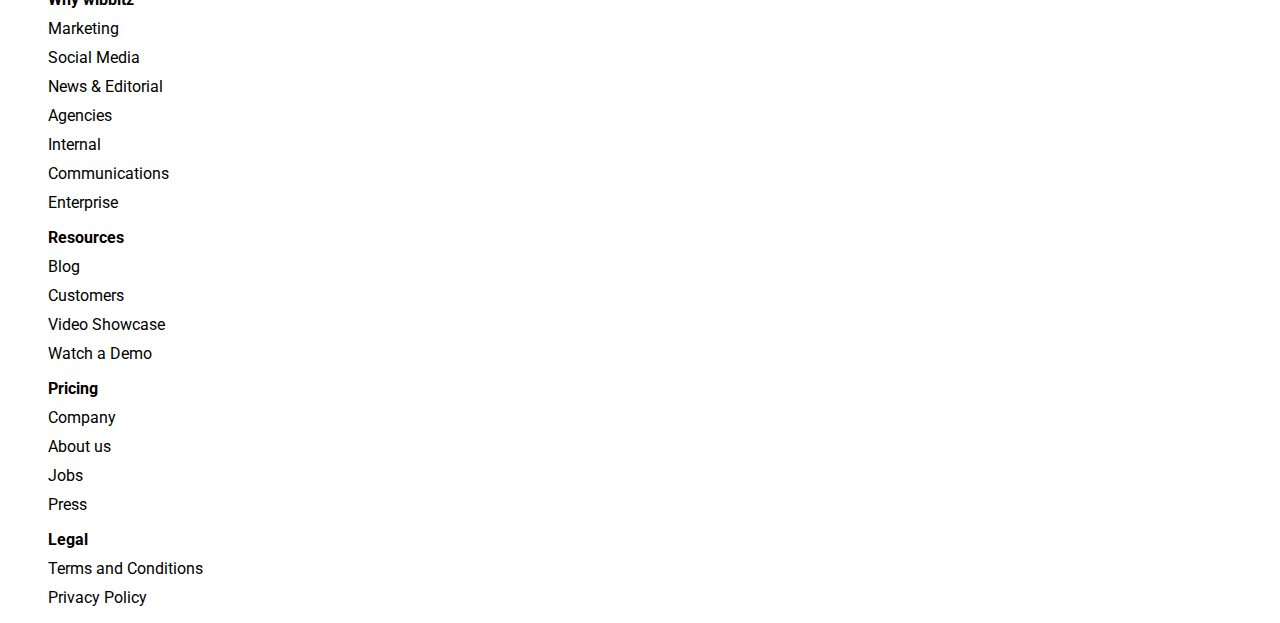
<file: index2.html>
<!DOCTYPE html>
<html lang="en">
<head>
    <meta charset="UTF-8">
    <meta name="viewport" content="width=device-width, initial-scale=1.0">
    <link href="https://cdn.jsdelivr.net/npm/bootstrap@5.0.0-beta1/dist/css/bootstrap.min.css" rel="stylesheet" integrity="sha384-giJF6kkoqNQ00vy+HMDP7azOuL0xtbfIcaT9wjKHr8RbDVddVHyTfAAsrekwKmP1" crossorigin="anonymous">
    <link rel="stylesheet" href="https://use.fontawesome.com/releases/v5.6.1/css/all.css" integrity="sha384gfdkjb5BdAXd+lj+gudLWI+BXq4IuLW5IT+brZEZsLFm++aCMlF1V92rMkPaX4PP" crossorigin="anonymous">
    <link rel="stylesheet" href="wibbitz-events.css">
    <link rel="preconnect" href="https://fonts.gstatic.com">
    <link href="https://fonts.googleapis.com/css2?family=Roboto:wght@400;700&display=swap" rel="stylesheet">

    <title>wibbitz</title>
</head>
<body>
   
    <header>
        <nav class="navbar navbar-expand-lg navbar-light bg-white  py-3 fixed-top shadow-sm">
            <div class="container">
              <img src="wibbitz img/logo.png" alt="">
              <button class="navbar-toggler" type="button" data-bs-toggle="collapse" data-bs-target="#navbarSupportedContent" aria-controls="navbarSupportedContent" aria-expanded="false" aria-label="Toggle navigation">
                <span class="navbar-toggler-icon"></span>
            </button>
    
              <div class="collapse navbar-collapse " id="navbarSupportedContent">
                <ul class="navbar-nav me-auto mx-auto  mb-lg-0 ">
                  <li class="nav-item ">
                    <a class="nav-link" aria-current="page" target="blank" href="index.html">Learning Center</a>
                  </li>
                  <li class="nav-item">
                    <a class="nav-link" href="">Blog</a>
                  </li>
                  <li class="nav-item">
                    <a class="nav-link"  href="index2.html">Event</a>
                  </li>
                  <li class="nav-item">
                    <a class="nav-link" href="#">Reports</a>
                  </li>
                  
                </ul>
                <i class="fas fa-search me-5"></i>
                <form class="d-flex">
                 
                  <input class="form-control " type="email" placeholder="Enter your work email" aria-label="email" name="email" id="Email">
                  <button class="btn  btn-primary " type="submit">Subscribe</button>
                </form>
              </div>
            </div>
          </nav>
    </header>


<main>

 <div class="container " style="margin-top: 15em; ">

  <h1 class="header " style="margin-bottom: 3em;">Events</h1>
  
    
  <div class="row mt-5 event mx-5" >
      <h3 class="header3 mb-5">Latest Events</h3>  

      <div class="col-sm-4">
       
        
        
            <div class="card" >
               
                <img src="wibbitz img/row1-1.png" class="card-img-top " alt="...">
                <div class="card-body">
                 
                  <p class="card-text">Webinar Recording: The <br>    transformation of video technology & <br> the 2020 news cycle</p>
                  <a class="read" href="#" >Watch Webinar</a>
                </div>
              </div>
    
        
            </div>
        <div class="col-sm-4">
    
        <div class="card" >
      <img src="wibbitz img/row1-2.jpg" class="card-img-top" alt="...">
      <div class="card-body">
        
        <p class="card-text">Webinar: Create From Home Town Hall: How publishers are strategizing for new content consumption trends</p>
        <a class="read" href="#" >Watch Webinar</a>
      </div>
    </div>
    
        </div>
        <div class="col-sm-4">
    
            <div class="card" >
                <img src="wibbitz img/row1-3.jpg" class="card-img-top rounded" alt="...">
                <div class="card-body">
                 
                  <p class="card-text">Webinar: Create From Home Town Hall: How marketing & content teams are adapting strategies for COVID-19</p>
                  <a class="read" href="#" >Watch Webinar</a>
                </div>
              </div>
        </div>
    

      


      
  </div>

  <div class="row mt-5 event mx-5" >
    

    <div class="col-sm-4">
     
      
      
          <div class="card" >
             
              <img src="wibbitz img/row2-1.jpg" class="card-img-top " alt="...">
              <div class="card-body">
               
                <p class="card-text">Webinar Recording: The <br>    transformation of video technology & <br> the 2020 news cycle</p>
                <a class="read" href="#" >Watch Webinar</a>
              </div>
            </div>
  
      
          </div>
      <div class="col-sm-4">
  
      <div class="card" >
    <img src="wibbitz img/row2-2.jpg" class="card-img-top" alt="...">
    <div class="card-body">
      
      <p class="card-text">Webinar: Create From Home Town Hall: How publishers are strategizing for new content consumption trends</p>
      <a class="read" href="#" >Watch Webinar</a>
    </div>
  </div>
  
      </div>
      <div class="col-sm-4">
  
          <div class="card" >
              <img src="wibbitz img/row2-3.jpg" class="card-img-top rounded" alt="...">
              <div class="card-body">
               
                <p class="card-text">Webinar: Create From Home Town Hall: How marketing & content teams are adapting strategies for COVID-19</p>
                <a class="read" href="#" >Watch Webinar</a>
              </div>
            </div>
      </div>
  

    


    
 </div>

<div class="row mt-5 event mx-5" >
     

    <div class="col-sm-4">
     
      
      
          <div class="card" >
             
              <img src="wibbitz img/row3-3.jpg" class="card-img-top " alt="...">
              <div class="card-body">
               
                <p class="card-text">Webinar Recording: The <br>    transformation of video technology & <br> the 2020 news cycle</p>
                <a class="read" href="#" >Watch Webinar</a>
              </div>
            </div>
  
      
          </div>
      <div class="col-sm-4">
  
      <div class="card" >
    <img src="wibbitz img/row3-2.jpg" class="card-img-top" alt="...">
    <div class="card-body">
      
      <p class="card-text">Webinar: Create From Home Town Hall: How publishers are strategizing for new content consumption trends</p>
      <a class="read" href="#" >Watch Webinar</a>
    </div>
  </div>
  
      </div>
      <div class="col-sm-4">
  
          <div class="card" >
              <img src="wibbitz img/row3-1.jpg" class="card-img-top rounded" alt="...">
              <div class="card-body">
               
                <p class="card-text">Webinar: Create From Home Town Hall: How marketing & content teams are adapting strategies for COVID-19</p>
                <a class="read" href="#" >Watch Webinar</a>
              </div>
            </div>
      </div>
  
 
    


    
</div>






    

<footer class="mx-5">
    <div class="row footer-menu mb-5" style="margin-top: 180px; " >
    
        <div class="col-sm-3 ms-5">
             <p class="text">
                 The online editor <br> trusted by content <br> creators to make <br> professional video in <br> minutes.
             </p>
    
             <div class="icon mt-5 ">
                <i class="fab fa-facebook-square"></i>
                <i class="fab fa-linkedin"></i>
                <i class="fab fa-twitter-square"></i>
                <i class="fab fa-youtube"></i>
             </div>
        <div class=" lang">
            <i class="fas fa-globe-americas"></i>&nbsp;
            <span class=" choose">Choose language</span>
            <p class="mt-3">English(United States)  <span class="ms-5">French</span> </p>
           
        </div>
    
    
        </div>
        <div class="col-sm-2">
           
           <ul class="list">
               <li>Solutions</li>
               <li>Studio</li>
               <li>Ligtbox</li>
               <li>Wavi</li>
           </ul>
    
        </div>
    
        <div class="col-sm-2">
             
           <ul class="list">
            <li>Why wibbitz</li>
            <li>Marketing </li>
            <li>Social Media </li>
            <li>News & Editorial</li>
            <li>Agencies</li>
            <li>Internal</li>
            <li>Communications</li>
            <li>Enterprise</li>
        </ul>
        </div>
    
        <div class="col-sm-2">
            <ul class="list">
                <li>Resources</li>
                <li>Blog</li>
                <li>Customers</li>
                <li>Video Showcase</li>
                <li>Watch a Demo</li>
            </ul>
    
        </div>
    
    
        <div class="col-sm-2 ">
            <ul class="list">
                <li>Pricing</li>
                <li>Company</li>
                <li>About us </li>
                <li>Jobs</li>
                <li>Press</li>
            </ul>
            <ul class="list mt-5">
                <li>Legal</li>
                <li>Terms and Conditions</li>
                <li>Privacy Policy </li>
                
            </ul>
    
        </div>
    </div>
    
    
    </footer>





 </div>

</main>


    




<script src="https://cdn.jsdelivr.net/npm/bootstrap@5.0.0-beta1/dist/js/bootstrap.bundle.min.js" integrity="sha384-ygbV9kiqUc6oa4msXn9868pTtWMgiQaeYH7/t7LECLbyPA2x65Kgf80OJFdroafW" crossorigin="anonymous"></script>
<script src="https://cdn.jsdelivr.net/npm/@popperjs/core@2.5.4/dist/umd/popper.min.js" integrity="sha384-q2kxQ16AaE6UbzuKqyBE9/u/KzioAlnx2maXQHiDX9d4/zp8Ok3f+M7DPm+Ib6IU" crossorigin="anonymous"></script>
<script src="https://cdn.jsdelivr.net/npm/bootstrap@5.0.0-beta1/dist/js/bootstrap.min.js" integrity="sha384-pQQkAEnwaBkjpqZ8RU1fF1AKtTcHJwFl3pblpTlHXybJjHpMYo79HY3hIi4NKxyj" crossorigin="anonymous"></script>


</body>
</html>
</file>
<file: wibbitz.css>
body{
    font-family: 'Roboto', sans-serif;
    color: black;


}



.card{
    border:none;
}
 img{
    border-radius: 6px;
   
}


.first p.card-text{
    color: #9b9b9b;
}
 .card-body a.btn, .ready a.btn{
   color: #fff;
    padding: 13.5px 30px;
    border-radius: 10px;
}
.card-title{
  font-weight: bold;

}
.card-body p:first-child{
    color: #0d6efd;
}
.card-body p:first-child:hover{
    color: #000;
}
.card h5{
    font-size: 16px;
}

.card a{
    color: #000;
    transition: 0.3s color;
}
.card a.read:hover{
    color:  #0d6efd;
}

.second .card-text,.new-blog .card-text,.events .card-text{
     
    font-size:21px ;
    font-weight: bold;
}
.new-blog img{
   
    width: 100%;
    height: 300px;
}

.ready .col-sm{
    border-radius: 6px;
    width: 100%;
    height:400px;
    background-color: #000;
}

.ready p.ready-text{
   
    font-size: 3.5rem;
    font-weight: bold;
    letter-spacing: -1.5px;
    
}

.footer-menu p.text{
    font-size: 25px;
    
}
 i{
    margin-left: 10px;
    font-size: 30px;
    color: #9d9d9d;
}
i:hover{
    color: black;
}
.lang{
    margin-top:200px ;
}
.lang span.choose{
    font-weight: bold;

}

.list li:first-child{
    font-weight: bold;

}
.list li{
    margin-top: 10px;
    list-style: none;
}
</file>
<file: wibbitz-events.css>
body{
    font-family: 'Roboto', sans-serif;
    color: black;
    overflow-x: hidden;
}

h1.header{
    
    font-size:55px;
    text-align: center;
    font-weight: bold;
}

h3.header3{
    font-weight: bold;
    font-size: 35px;
}
.card{
    border:none;
}
img{
    border-radius:6px;
}

.card a{
    color: #000;
    transition: 0.3s color;
    font-weight: bold;
}
.card a.read:hover{
    color:  #0d6efd;
}
.card .card-text:hover{
    text-decoration: underline;
}
.card .card-text{
    font-size: 20px;
    font-weight: bold;
}

.event .col-sm-4{
    margin-bottom:80px;
}

.footer-menu p.text{
    font-size: 25px;
    
}
 i{
    margin-left: 10px;
    font-size: 30px;
    color: #9d9d9d;
}
i:hover{
    color: black;
}
.lang{
    margin-top:200px ;
}
.lang span.choose{
    font-weight: bold;

}

.list li:first-child{
    font-weight: bold;

}
.list li{
    margin-top: 10px;
    list-style: none;
}
</file>
